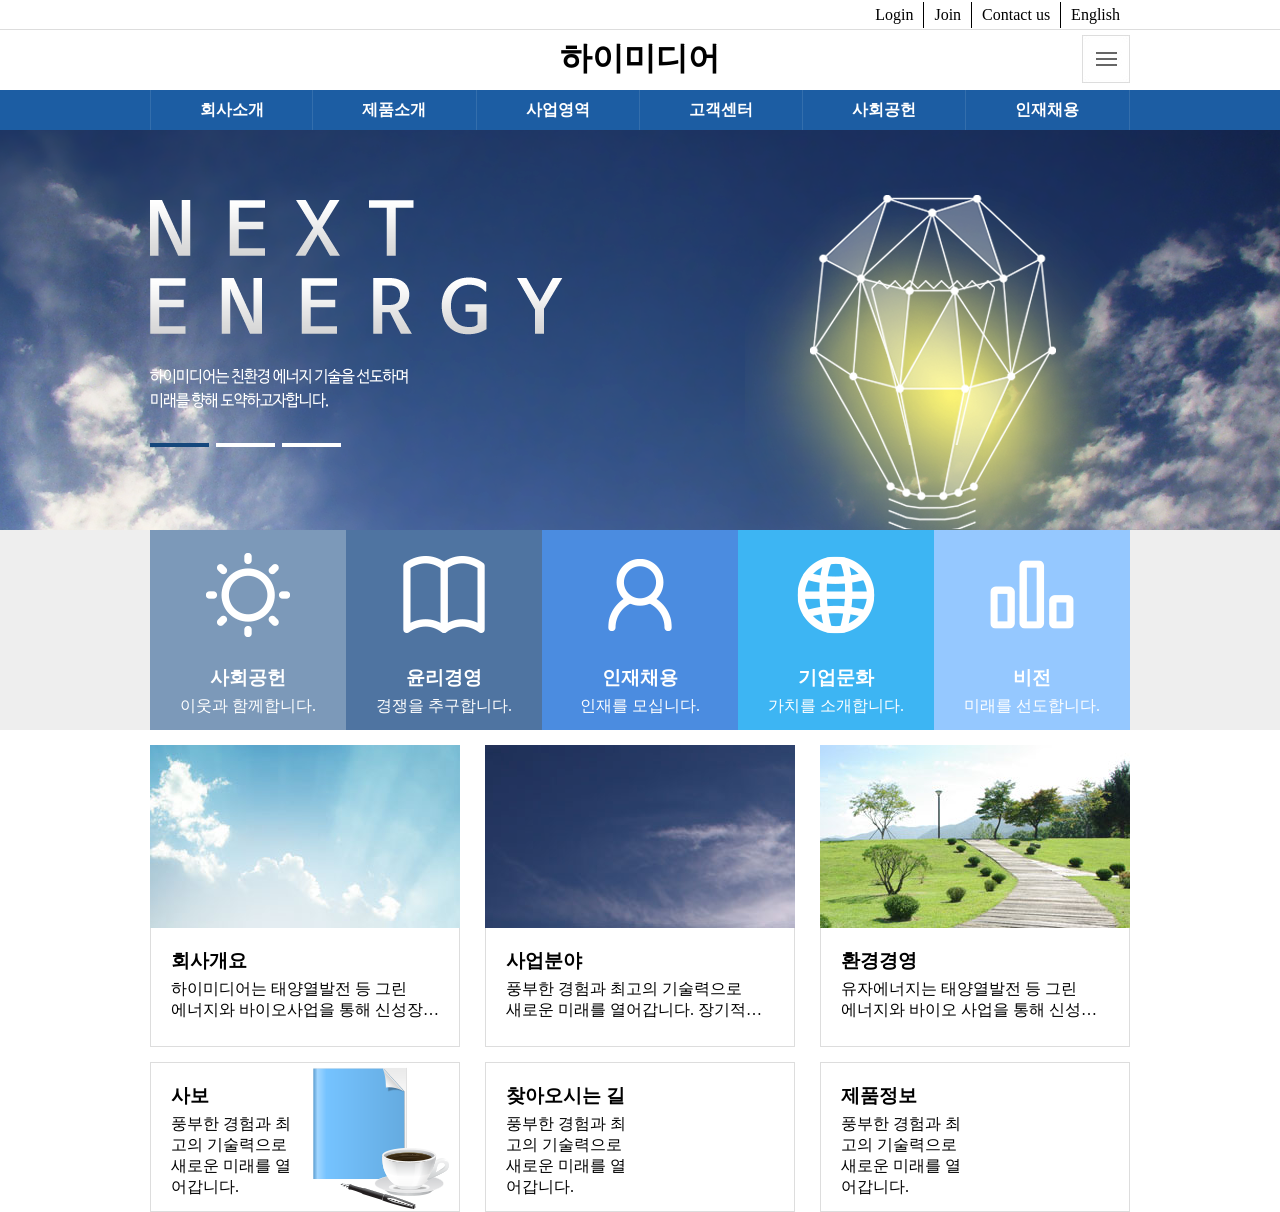
<file: index.html>
<!DOCTYPE html>
<html lang="ko">
<head>
	<meta http-equiv="X-UA-Compatible" content="IE=Edge">
	<meta charset="UTF-8">
	<title>하이미디어</title>
	<link rel="stylesheet" href="./css/reset2.css" class="css">
	<link rel="stylesheet" href="./css/style.css" class="css">
</head>
<body>
	<header id="main_header">
		<div id="main_gnb_wrap"> <!-- 100% -->
			<div id="main_gnb"> <!-- 980 -->
				<nav id="gnb">
					<ul>
						<li><a href="#">Login</a></li>
						<li><a href="#">Join</a></li>
						<li><a href="#">Contact us</a></li>
						<li><a href="#">English</a></li>
					</ul>
				</nav>
			</div>
		</div>
		<div id="logo_wrap">
			<h1>하이미디어</h1>
			<div class="toggle">
				<img src="./images/toggle_btn.jpg" alt="toggle button">
			</div>
		</div>
		<div id="main_lnb_wrap">
			<div id="main_lnb">
				<nav id="lnb">
					<ul class="clearfix">
						<li><a href="#">회사소개</a></li>
						<li><a href="#">제품소개</a></li>
						<li><a href="#">사업영역</a></li>
						<li><a href="#">고객센터</a></li>
						<li><a href="#">사회공헌</a></li>
						<li><a href="#">인재채용</a></li>
					</ul>
				</nav>
			</div>
		</div>
	</header>
	<div id="visual_wrap">
		<div class="visual">
			<img src="./images/visualimg01.png" alt="bulb" class="img01">
			<img src="./images/visualimg02.png" alt="next energy" class="img02">
		</div>
	</div>
	<section id="main_banner">
		<div id="banner">
			<ul>
				<li>
					<div class="card">
						<img src="./images/01.png" alt="사회공헌">
						<div class="card_body">
							<h3 class="card_title">사회공헌</h3>
							<p class="card_text">이웃과 함께합니다.</p>
						</div>
					</div>
				</li>
				<li>
					<div class="card">
						<img src="./images/02.png" alt="사회공헌">
						<div class="card_body">
							<h3 class="card_title">윤리경영</h3>
							<p class="card_text">경쟁을 추구합니다.</p>
						</div>
					</div>
				</li>
				<li>
					<div class="card">
						<img src="./images/03.png" alt="사회공헌">
						<div class="card_body">
							<h3 class="card_title">인재채용</h3>
							<p class="card_text">인재를 모십니다.</p>
						</div>
					</div>
				</li>
				<li>
					<div class="card">
						<img src="./images/04.png" alt="사회공헌">
						<div class="card_body">
							<h3 class="card_title">기업문화</h3>
							<p class="card_text">가치를 소개합니다.</p>
						</div>
					</div>
				</li>
				<li>
					<div class="card">
						<img src="./images/05.png" alt="사회공헌">
						<div class="card_body">
							<h3 class="card_title">비전</h3>
							<p class="card_text">미래를 선도합니다.</p>
						</div>
					</div>
				</li>
			</ul>
		</div>
	</section>
	<article id="main_article">
		<ul>
			<li>
				<div class="card">
					<img src="./images/icon01.jpg" alt="사회공헌">
					<div class="card_body">
						<h3 class="card_title">회사개요</h3>
						<p class="card_text">하이미디어는 태양열발전 등 그린<br>에너지와 바이오사업을 통해 신성장동력을 강화하고 있습니다.</p>
					</div>
				</div>
			</li>
			<li>
				<div class="card">
					<img src="./images/icon02.jpg" alt="사회공헌">
					<div class="card_body">
						<h3 class="card_title">사업분야</h3>
						<p class="card_text">풍부한 경험과 최고의 기술력으로<br>새로운 미래를 열어갑니다. 장기적인 비전을 통한 끊임없는 성장...</p>
					</div>
				</div>
			</li>
			<li>
				<div class="card">
					<img src="./images/icon03.jpg" alt="사회공헌">
					<div class="card_body">
						<h3 class="card_title">환경경영</h3>
						<p class="card_text">유자에너지는 태양열발전 등 그린<br>에너지와 바이오 사업을 통해 신성장동력을 강화하고 있습니다.</p>
					</div>
				</div>
			</li>
		</ul>
	</article>
	<article id="bottom_article">
		<ul>
			<li>
				<div class="card">
					<div class="card_body">
						<img src="./images/icon1.png" alt="사회공헌">
						<h3 class="card_title">사보</h3>
						<p class="card_text">풍부한 경험과 최고의 기술력으로 새로운 미래를 열어갑니다.</p>
					</div>
				</div>
			</li>
			<li>
				<div class="card">
					<div class="card_body">
						<h3 class="card_title">찾아오시는 길</h3>
						<p class="card_text">풍부한 경험과 최고의 기술력으로 새로운 미래를 열어갑니다.</p>
					</div>
				</div>
			</li>
			<li>
				<div class="card">
					<div class="card_body">
						<h3 class="card_title">제품정보</h3>
						<p class="card_text">풍부한 경험과 최고의 기술력으로 새로운 미래를 열어갑니다.</p>
					</div>
				</div>
			</li>
		</ul>
	</article>
</body>
</html>
</file>
<file: css/style.css>
@charset "utf-8";
*{box-sizing: border-box;}
.clearfix:after{content:"";display: block;clear: both;}


#main_header{width: 100%;}
#main_gnb_wrap{width: 100%;border-bottom:1px solid #ddd;height: 30px;}
#main_gnb{width: 980px;margin: 0 auto;}
#main_gnb:after{content:"";display: block;clear: both;}


#gnb{padding-top: 2px;float:right;}
#gnb>ul{}
#gnb>ul:after{content:"";display: block;clear: both;}
#gnb>ul>li{float:left;border-left:1px solid #000;}
#gnb>ul>li:first-child{border-left:none;}
#gnb>ul>li>a{display: block;padding: 0px 10px;height: 26px;line-height: 26px}
#gnb>ul>li>a:hover{color:skyblue;font-weight:bold;}


#logo_wrap{width: 980px;margin: 0 auto;position:relative;height: 60px;padding-top: 7px;}
#logo_wrap>h1{width: 250px;text-align: center;margin: 0 auto;}
#logo_wrap>div.toggle{position:absolute;top: 5px;right: 0;}


#main_lnb_wrap{background: #1c5da3;}
#main_lnb{width: 980px;margin: 0 auto;}
#lnb{}
#lnb>ul{width: 100%;}
#lnb>ul>li{float: left;width: 16.66%;border-right:1px solid #336eac;}
#lnb>ul>li:first-child{border-left:1px solid #336eac;}
#lnb>ul>li>a{display: block;height: 40px;line-height: 40px;color:white;font-weight: bold;text-align: center}
#lnb>ul>li>a:hover{background:skyblue;color:#1c5da3;}


#visual_wrap{height: 400px;background: #213969 url(../images/bg.png) no-repeat center;overflow:hidden;}
#visual_wrap .visual{width: 980px;margin: 0 auto;position: relative;height: 400px;}
#visual_wrap .img01{position: absolute;right: 0;top: 20px;}
#visual_wrap .img02{position: absolute;left: 0;top: 70px;}

#main_banner{background:#eeeeee;color:white;}
#banner{width: 980px;margin: 0 auto;}

#banner>ul{width: 100%;overflow: hidden}
#banner>ul>li{width: 20%;float: left;height: 200px;cursor:pointer;text-align: center}
#banner>ul>li:nth-child(1){background: #7c99b9;}
#banner>ul>li:nth-child(1):hover{background:skyblue}
#banner>ul>li:nth-child(2){background: #4f74a1;}
#banner>ul>li:nth-child(2):hover{background:skyblue}
#banner>ul>li:nth-child(3){background: #4b8ce0;}
#banner>ul>li:nth-child(3):hover{background:skyblue}
#banner>ul>li:nth-child(4){background: #3db5f3;}
#banner>ul>li:nth-child(4):hover{background:skyblue}
#banner>ul>li:nth-child(5){background: #95c8ff;}
#banner>ul>li:nth-child(5):hover{background:skyblue}

.card{width: 100%;padding-top:15px;}
.card img{display:block;margin: 0 auto;}
.card_body{padding: 20px;}
.card_title{margin-bottom:5px;}
.card_text{margin-bottom:5px;}

#main_article{width: 980px;margin: 0 auto;color:black;}
#main_article>ul{overflow:hidden;}
#main_article>ul>li{float: left;width: 310px;margin-right:25px}
#main_article>ul>li:last-child{float:right;margin-right: 0px}
#main_article .card_body{border: 1px solid #ddd;border-top:none;}
#main_article .card_text{white-space:nowrap;overflow:hidden;text-overflow:ellipsis;}

#bottom_article{width: 980px;margin: 0 auto;color:black;}
#bottom_article>ul{overflow:hidden;}
#bottom_article>ul>li{float: left;width: 310px;margin-right:25px}
#bottom_article>ul>li:last-child{float:right;margin-right: 0px}
#bottom_article .card_body{border: 1px solid #ddd;height: 150px;position:relative;}
#bottom_article .card_text{width: 130px;}
.card_body img{position:absolute;left: 130px;top: 0;}
</file>
<file: css/reset2.css>
@charset "utf-8";
*{padding: 0;margin: 0;}
ul,li{list-style: none}
a{text-decoration: none}
a:link,a:visited{color:black;}
</file>
